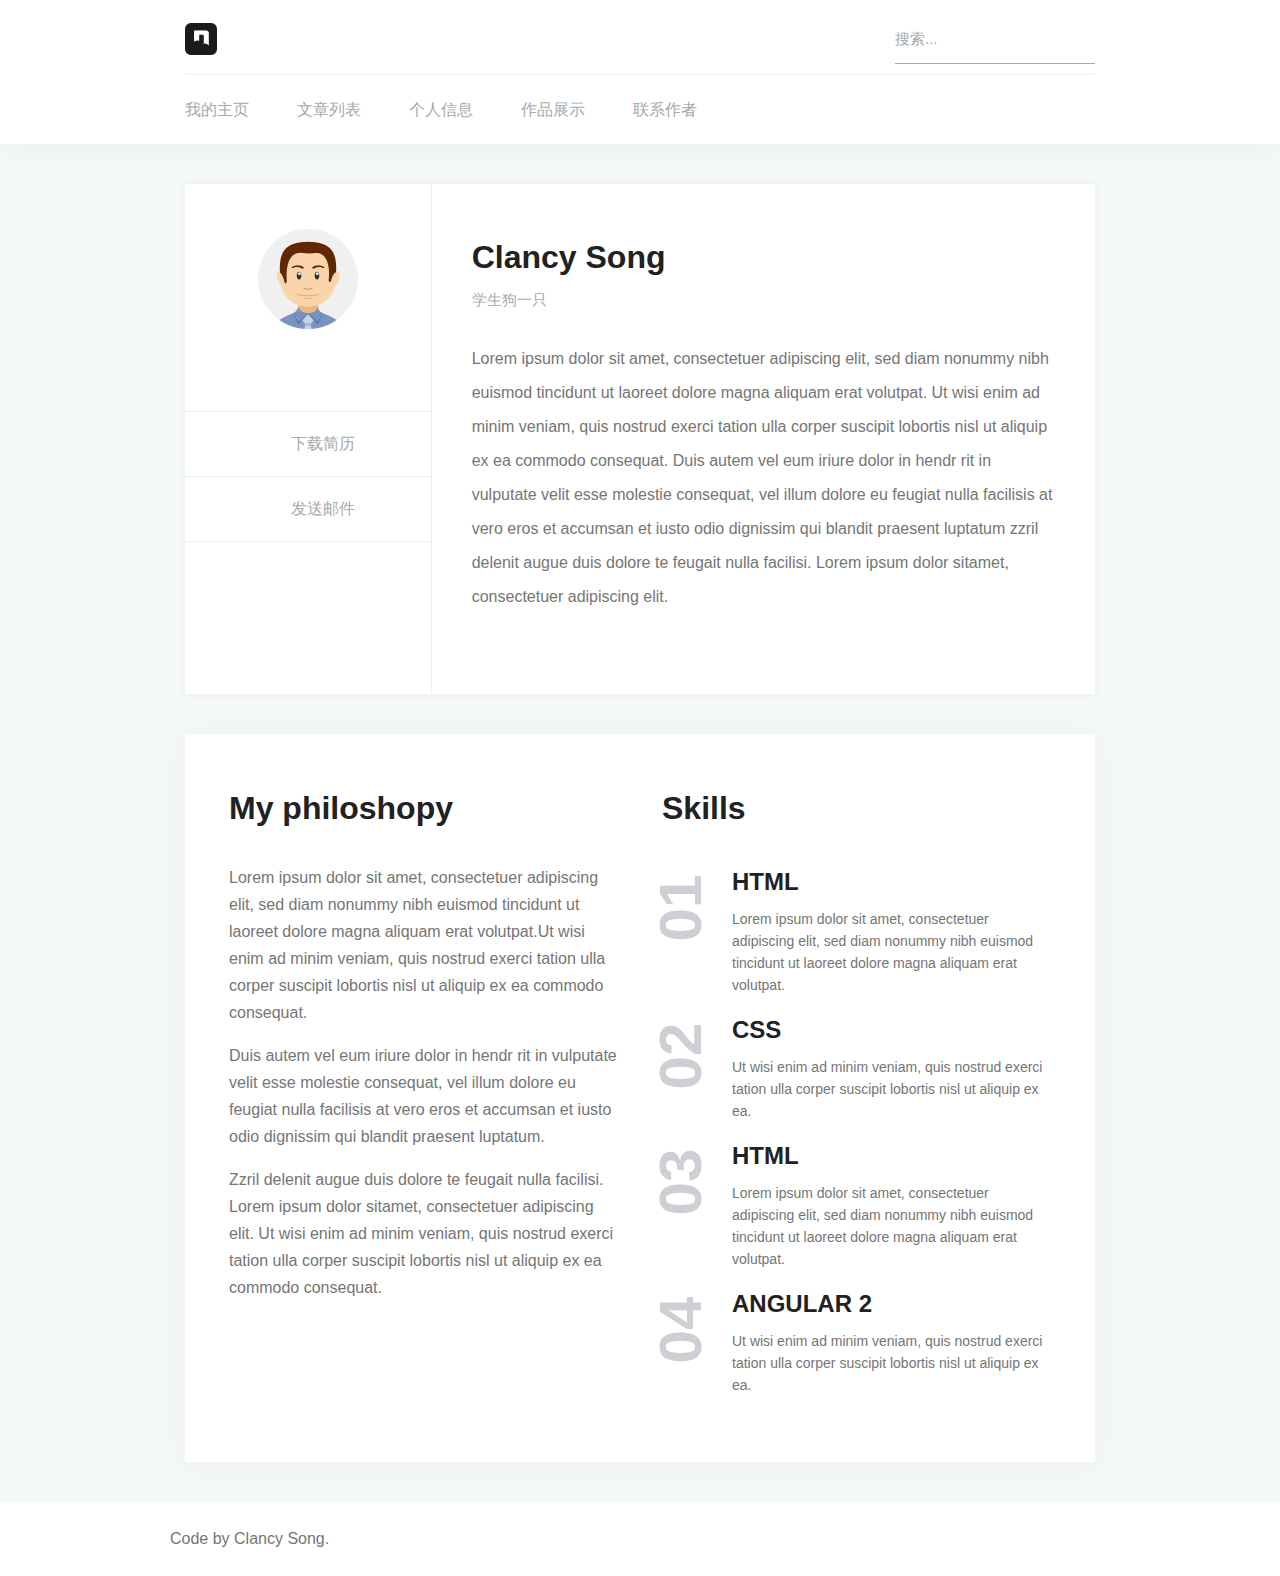
<file: about/index.html>
<!DOCTYPE html>
<html lang="en">

<head>
    <meta charset="UTF-8">
    <meta name="viewport" content="width=device-width, initial-scale=1.0">
    <meta http-equiv="X-UA-Compatible" content="ie=edge">
    <title>个人信息</title>
    <link rel="stylesheet" href="css/reboot.css">
    <link rel="stylesheet" href="css/main.css">
</head>

<body>
    <!-- header -->
    <header id="header">
        <div class="container">
            <div class="header-top">
                <a class="logo" href="">
                <img src="./img/logo.png" alt="logo">
            </a>
                <form action="" class="search">
                    <input type="text" placeholder="搜索...">
                    <button type="submit">
                    <svg class="icon" aria-hidden="true">
                        <use xlink:href="#icon-search"></use>
                    </svg>
                </button>
                </form>
            </div>
            <nav>
                <ul>
                    <li><a href="">我的主页</a></li>
                    <li><a href="">文章列表</a></li>
                    <li><a href="">个人信息</a></li>
                    <li><a href="">作品展示</a></li>
                    <li><a href="">联系作者</a></li>
                </ul>
            </nav>
        </div>
    </header>
    <!-- end header -->

    <!-- main -->
    <main>
        <div class="container">

            <!-- general-info -->
            <section class="general-info">
                <div class="author">
                    <img src="img/profile-picture.png" alt="">
                    <div class="social">
                        <a href="">
                            <svg class="icon" aria-hidden="true">
                                <use xlink:href="#icon-github"></use>
                            </svg>
                        </a>
                        <a href="">
                            <svg class="icon" aria-hidden="true">
                                <use xlink:href="#icon-Codepen"></use>
                            </svg>
                        </a>
                        <a href="">
                            <svg class="icon" aria-hidden="true">
                                <use xlink:href="#icon-twitter3"></use>
                            </svg>
                        </a>
                    </div>
                    <a href="" class="download">
                        <svg class="icon" aria-hidden="true">
                            <use xlink:href="#icon-imagetext"></use>
                        </svg> 下载简历
                    </a>
                    <a href="" class="message">
                        <svg class="icon" aria-hidden="true">
                            <use xlink:href="#icon-email"></use>
                        </svg> 发送邮件
                    </a>
                </div>

                <div class="introduce">
                    <h1>Clancy Song</h1>
                    <span class="author-info">学生狗一只</span>
                    <p>
                        Lorem ipsum dolor sit amet, consectetuer adipiscing elit, sed diam nonummy nibh euismod tincidunt ut laoreet dolore magna aliquam erat volutpat. Ut wisi enim ad minim veniam, quis nostrud exerci tation ulla corper suscipit lobortis nisl ut aliquip ex
                        ea commodo consequat. Duis autem vel eum iriure dolor in hendr rit in vulputate velit esse molestie consequat, vel illum dolore eu feugiat nulla facilisis at vero eros et accumsan et iusto odio dignissim qui blandit praesent luptatum
                        zzril delenit augue duis dolore te feugait nulla facilisi. Lorem ipsum dolor sitamet, consectetuer adipiscing elit.
                    </p>
                </div>
            </section>
            <!-- general-info end -->

            <!-- detail-info -->
            <section class="detail-info">
                <div class="philoshopy">
                    <h1>My philoshopy</h1>
                    <p>Lorem ipsum dolor sit amet, consectetuer adipiscing elit, sed diam nonummy nibh euismod tincidunt ut laoreet dolore magna aliquam erat volutpat.Ut wisi enim ad minim veniam, quis nostrud exerci tation ulla corper suscipit lobortis
                        nisl ut aliquip ex ea commodo consequat.</p>
                    <p>Duis autem vel eum iriure dolor in hendr rit in vulputate velit esse molestie consequat, vel illum dolore eu feugiat nulla facilisis at vero eros et accumsan et iusto odio dignissim qui blandit praesent luptatum.</p>
                    <p>Zzril delenit augue duis dolore te feugait nulla facilisi. Lorem ipsum dolor sitamet, consectetuer adipiscing elit. Ut wisi enim ad minim veniam, quis nostrud exerci tation ulla corper suscipit lobortis nisl ut aliquip ex ea commodo
                        consequat.
                    </p>
                </div>
                <div class="skills">
                    <h1>Skills</h1>
                    <ol>
                        <li>
                            <span>01</span>
                            <h2>HTML</h2>
                            <p>Lorem ipsum dolor sit amet, consectetuer adipiscing elit, sed diam nonummy nibh euismod tincidunt ut laoreet dolore magna aliquam erat volutpat.</p>
                        </li>
                        <li>
                            <span>02</span>
                            <h2>CSS</h2>
                            <p>Ut wisi enim ad minim veniam, quis nostrud exerci tation ulla corper suscipit lobortis nisl ut aliquip ex ea.</p>
                        </li>
                        <li>
                            <span>03</span>
                            <h2>HTML</h2>
                            <p>Lorem ipsum dolor sit amet, consectetuer adipiscing elit, sed diam nonummy nibh euismod tincidunt ut laoreet dolore magna aliquam erat volutpat.</p>
                        </li>
                        <li>
                            <span>04</span>
                            <h2>ANGULAR 2</h2>
                            <p>Ut wisi enim ad minim veniam, quis nostrud exerci tation ulla corper suscipit lobortis nisl ut aliquip ex ea.</p>
                        </li>
                    </ol>
                </div>
            </section>
            <!-- detail-info end -->

            <!-- counters -->
            <section class="counters">
                <div class="item"></div>
                <div class="item"></div>
                <div class="item"></div>
                <div class="item"></div>
            </section>
            <!-- counters end -->
        </div>
    </main>
    <!-- end main -->

    <!-- footer -->
    <footer>
            <div class="container">
                <p>Code by Clancy Song.</p>
                <div class="social">
                    <a href="">
                        <svg class="icon" aria-hidden="true">
                            <use xlink:href="#icon-github"></use>
                        </svg>
                    </a>
                    <a href="">
                        <svg class="icon" aria-hidden="true">
                            <use xlink:href="#icon-Codepen"></use>
                        </svg>
                    </a>
                    <a href="">
                        <svg class="icon" aria-hidden="true">
                            <use xlink:href="#icon-twitter3"></use>
                        </svg>
                    </a>
                </div>
            </div>
        </footer>
        <!-- end footer -->

    <!-- import javascript -->
    <script src="//at.alicdn.com/t/font_567466_8ealsc009h6nipb9.js"></script>
</body>

</html>
</file>
<file: about/css/reboot.css>
*,
*::before,
*::after {
  box-sizing: border-box;
}

html {
  font-family: sans-serif;
  line-height: 1.15;
  -webkit-text-size-adjust: 100%;
  -ms-text-size-adjust: 100%;
  -ms-overflow-style: scrollbar;
  -webkit-tap-highlight-color: transparent;
}

@-ms-viewport {
  width: device-width;
}

article, aside, dialog, figcaption, figure, footer, header, hgroup, main, nav, section {
  display: block;
}

body {
  margin: 0;
  font-family: -apple-system, BlinkMacSystemFont, "Segoe UI", Roboto, "Helvetica Neue", Arial, sans-serif, "Apple Color Emoji", "Segoe UI Emoji", "Segoe UI Symbol";
  font-size: 1rem;
  font-weight: 400;
  line-height: 1.5;
  color: #212529;
  text-align: left;
  background-color: #fff;
}

[tabindex="-1"]:focus {
  outline: 0 !important;
}

hr {
  box-sizing: content-box;
  height: 0;
  overflow: visible;
}

h1, h2, h3, h4, h5, h6 {
  margin-top: 0;
  margin-bottom: 0.5rem;
}

p {
  margin-top: 0;
  margin-bottom: 1rem;
}

abbr[title],
abbr[data-original-title] {
  text-decoration: underline;
  -webkit-text-decoration: underline dotted;
  text-decoration: underline dotted;
  cursor: help;
  border-bottom: 0;
}

address {
  margin-bottom: 1rem;
  font-style: normal;
  line-height: inherit;
}

ol,
ul,
dl {
  margin-top: 0;
  margin-bottom: 1rem;
}

ol ol,
ul ul,
ol ul,
ul ol {
  margin-bottom: 0;
}

dt {
  font-weight: 700;
}

dd {
  margin-bottom: .5rem;
  margin-left: 0;
}

blockquote {
  margin: 0 0 1rem;
}

dfn {
  font-style: italic;
}

b,
strong {
  font-weight: bolder;
}

small {
  font-size: 80%;
}

sub,
sup {
  position: relative;
  font-size: 75%;
  line-height: 0;
  vertical-align: baseline;
}

sub {
  bottom: -.25em;
}

sup {
  top: -.5em;
}

a {
  color: #007bff;
  text-decoration: none;
  background-color: transparent;
  -webkit-text-decoration-skip: objects;
}

a:hover {
  color: #0056b3;
  text-decoration: underline;
}

a:not([href]):not([tabindex]) {
  color: inherit;
  text-decoration: none;
}

a:not([href]):not([tabindex]):hover, a:not([href]):not([tabindex]):focus {
  color: inherit;
  text-decoration: none;
}

a:not([href]):not([tabindex]):focus {
  outline: 0;
}

pre,
code,
kbd,
samp {
  font-family: monospace, monospace;
  font-size: 1em;
}

pre {
  margin-top: 0;
  margin-bottom: 1rem;
  overflow: auto;
  -ms-overflow-style: scrollbar;
}

figure {
  margin: 0 0 1rem;
}

img {
  vertical-align: middle;
  border-style: none;
}

svg:not(:root) {
  overflow: hidden;
}

table {
  border-collapse: collapse;
}

caption {
  padding-top: 0.75rem;
  padding-bottom: 0.75rem;
  color: #6c757d;
  text-align: left;
  caption-side: bottom;
}

th {
  text-align: inherit;
}

label {
  display: inline-block;
  margin-bottom: .5rem;
}

button {
  border-radius: 0;
}

button:focus {
  outline: 1px dotted;
  outline: 5px auto -webkit-focus-ring-color;
}

input,
button,
select,
optgroup,
textarea {
  margin: 0;
  font-family: inherit;
  font-size: inherit;
  line-height: inherit;
}

button,
input {
  overflow: visible;
}

button,
select {
  text-transform: none;
}

button,
html [type="button"],
[type="reset"],
[type="submit"] {
  -webkit-appearance: button;
}

button::-moz-focus-inner,
[type="button"]::-moz-focus-inner,
[type="reset"]::-moz-focus-inner,
[type="submit"]::-moz-focus-inner {
  padding: 0;
  border-style: none;
}

input[type="radio"],
input[type="checkbox"] {
  box-sizing: border-box;
  padding: 0;
}

input[type="date"],
input[type="time"],
input[type="datetime-local"],
input[type="month"] {
  -webkit-appearance: listbox;
}

textarea {
  overflow: auto;
  resize: vertical;
}

fieldset {
  min-width: 0;
  padding: 0;
  margin: 0;
  border: 0;
}

legend {
  display: block;
  width: 100%;
  max-width: 100%;
  padding: 0;
  margin-bottom: .5rem;
  font-size: 1.5rem;
  line-height: inherit;
  color: inherit;
  white-space: normal;
}

progress {
  vertical-align: baseline;
}

[type="number"]::-webkit-inner-spin-button,
[type="number"]::-webkit-outer-spin-button {
  height: auto;
}

[type="search"] {
  outline-offset: -2px;
  -webkit-appearance: none;
}

[type="search"]::-webkit-search-cancel-button,
[type="search"]::-webkit-search-decoration {
  -webkit-appearance: none;
}

::-webkit-file-upload-button {
  font: inherit;
  -webkit-appearance: button;
}

output {
  display: inline-block;
}

summary {
  display: list-item;
  cursor: pointer;
}

template {
  display: none;
}

[hidden] {
  display: none !important;
}
</file>
<file: about/css/main.css>
/* global style */

input[type="text"] {
    border: none;
    border-bottom: 1px solid #a6a9ac;
    outline: none;
}

button {
    border: none;
    background: transparent;
    outline: none;
    cursor: pointer;
}

ul,
ol {
    padding: 0;
    margin: 0;
    list-style: none;
}

a {
    color: #a6a9ac;
    transition: all 0.2s;
}

a:hover {
    color: #212121;
    text-decoration: none;
}

p {
    font-weight: 400;
    font-size: 16px;
    line-height: 34px;
}

body {
    color: #757575;
    background-color: #f5f8f9;
}

.icon {
    width: 1em;
    height: 1em;
    vertical-align: -0.15em;
    fill: currentColor;
    overflow: hidden;
}

.container {
    width: 940px;
    margin: auto;
    padding: 0 15px;
}

/* end global */

/* header */

header {
    background: #ffffff;
    height: 144px;
    box-shadow: 0px 3px 35px rgba(0, 0, 0, 0.04);
    transition: all 0.6s;
}

header .header-top {
    border-bottom: 1px solid #eceff2;
    padding: 18px 0 14px;
    height: 75px;
    display: flex;
    justify-content: space-between;
    align-items: center;
    transition: all 0.6s;
}

header.scrolling .header-top {
    opacity: 0;
}

header .header-top .search {
    width: 200px;
    position: relative;
}

header .header-top .search input[type="text"] {
    color: #a6a9ac;
    font-size: 15px;
    padding: 12px 40px 12px 0;
    line-height: 24px;
    display: block;
    width: 100%;
}

header .header-top .search input[type="text"]::placeholder {
    color: #a6a9ac;
}

header .header-top .search button {
    color: #a6a9ac;
    font-size: 20px;
    position: absolute;
    right: 0;
    top: 0;
    bottom: 0;
}

header nav ul {
    padding: 0;
    height: 69px;
    display: flex;
    align-items: center;
}

header nav ul li {
    margin: 0 24px;
}

header nav ul li:first-child {
    margin-left: 0;
}

/* end header */

/* main */

/* .general-info */

.general-info {
    margin-top: 40px;
    background: #ffffff;
    box-shadow: 0px 0px 8px rgba(0, 0, 0, 0.05);
    display: flex;
}

.general-info .author {
    flex: 0 0 27%;
    margin-top: 0;
    padding-top: 45px;
    text-align: center;
}

.general-info .author .social {
    margin: 20px;
}

.general-info .author .social>a {
    font-size: 28px;
    margin: 0 6px;
}

.general-info .author>a {
    display: block;
    padding: 20px 0;
    border-top: 1px solid #eceff2;
}

.general-info .author .message {
    border-bottom: 1px solid #eceff2;
}

.general-info .author>a:hover {
    background: #f5f8f9;
    border-color: #f5f8f9;
}

.general-info .author>a>svg {
    margin-right: 10px;
}

.general-info .introduce {
    padding: 50px 40px;
    border-left: 1px solid #eceff2;
}

.general-info .introduce>h1 {
    color: #212121;
    font-size: 32px;
    line-height: 46px;
}

.general-info .introduce>span {
    color: #a6a9ac;
    font-size: 15px;
}

.general-info .introduce>p {
    margin: 30px 0;
}

/* end general-info */

/* detail-info */

.detail-info {
    margin-top: 40px;
    padding: 50px 44px;
    background: #ffffff;
    box-shadow: 0px 3px 35px rgba(0, 0, 0, 0.04);
    display: flex;
}

.detail-info .philoshopy {
    flex: 0 0 50%;
    padding-right: 22px;
}

.detail-info .philoshopy>h1 {
    color: #212121;
    margin-bottom: 32px;
}

.detail-info .philoshopy>p {
    line-height: 27px;
}

.detail-info .skills {
    flex: 0 0 50%;
    padding-left: 22px;
}

.detail-info .skills>h1 {
    color: #212121;
    margin-bottom: 32px;
}

.detail-info .skills>ol {
    padding-left: 70px;
}

.detail-info .skills>ol>li {
    position: relative;
}

.detail-info .skills>ol>li>span {
    transform: rotate(-90deg);
    color: #cccfd3;
    font-size: 60px;
    line-height: 64px;
    font-weight: 900;
    position: absolute;
    top: 12px;
    left: -84px;
    font-size: 60px;
}

.detail-info .skills>ol>li>h2 {
    color: #212121;
}

.detail-info .skills>ol>li>p {
    font-size: 14px;
    line-height: 22px;
}

/* detail-info end */

/* main end */

/* footer */

footer {
    margin-top: 40px;
    background: #ffffff;
}

footer .container {
    padding: 20px 0;
    display: flex;
    justify-content: space-between;
}

footer .container>p {
    margin: 0;
}

footer .social>a {
    line-height: 34px;
    font-size: 22px;
    margin: 0 6px;
}

/* footer end */
</file>
